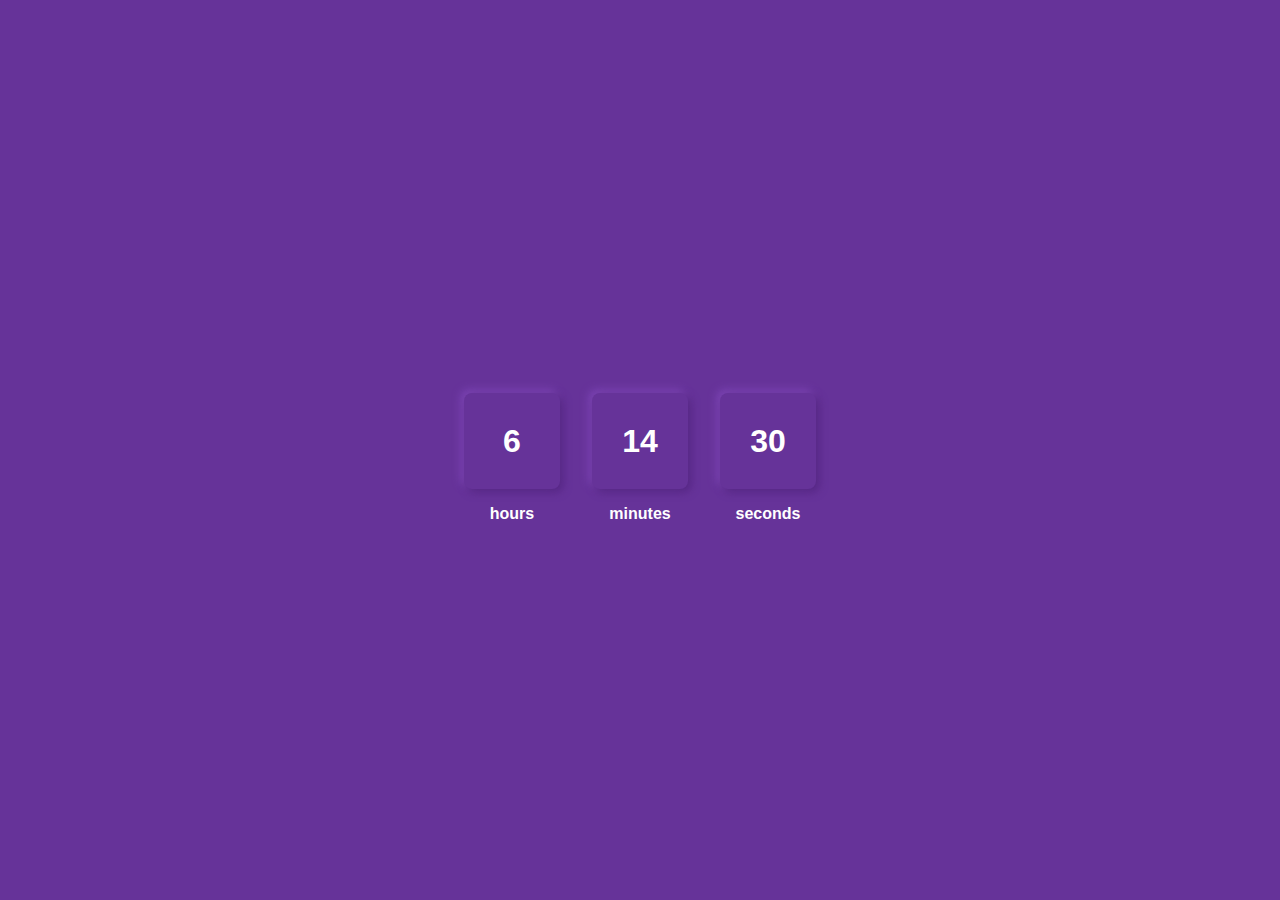
<file: index.html>
<!DOCTYPE html>
<html lang="en">
<head>
    <meta charset="UTF-8">
    <meta name="viewport" content="width=device-width, initial-scale=1.0">
    <link rel="stylesheet" href="css/style.css">
    <title>By Reecry</title>
    

</head>

<body>


    <div class="container">

            <div class="box">
                <div class="hours">
                    <h1 id="hours">8</h1>
                </div>
                <h1>hours</h1>
            </div>


            <div class="box">
                <div class="minutes">
                    <h1 id="minutes">8</h1>
                </div>
                <h1>minutes</h1>
            </div>


            <div class="box">
                <div class="seconds">
                    <h1 id="seconds">8</h1>
                </div>
                <h1>seconds</h1>
            </div>
            




           

    </div>





</body>
<script src="index.js"></script>
</html>
</file>
<file: css/style.css>
*{
    margin: 0px;
    padding: 0px;
}

body{
    font-family: 'Segoe UI', Tahoma, Geneva, Verdana, sans-serif;
}

.container{
    display: flex;
    flex-wrap: wrap;
    justify-content: center;
    align-items: center;
    height: 100vh;
    background-color: rebeccapurple;
}

.box{
    text-align: center;
}

.hours, .minutes, .seconds, .amorpm{
    width: 4em;
    height: 4em;
    background-color: rebeccapurple;
    padding: 1em;
    margin: 1em;
    text-align: center;
    display: flex;
    justify-content: center;
    align-items: center;
    border-radius: 8px;
    -webkit-border-radius: 8px;
    -moz-border-radius: 8px;
    -ms-border-radius: 8px;
    -o-border-radius: 8px;
    box-shadow: 3px 3px 9px #542682, -3px -3px 9px #8048b8;
}

#hours, #minutes, #seconds, #amorpm{
    font-size: 2em;
    color: white;
}

.box > h1{
    font-size: 1em;
    color: white;
}
</file>
